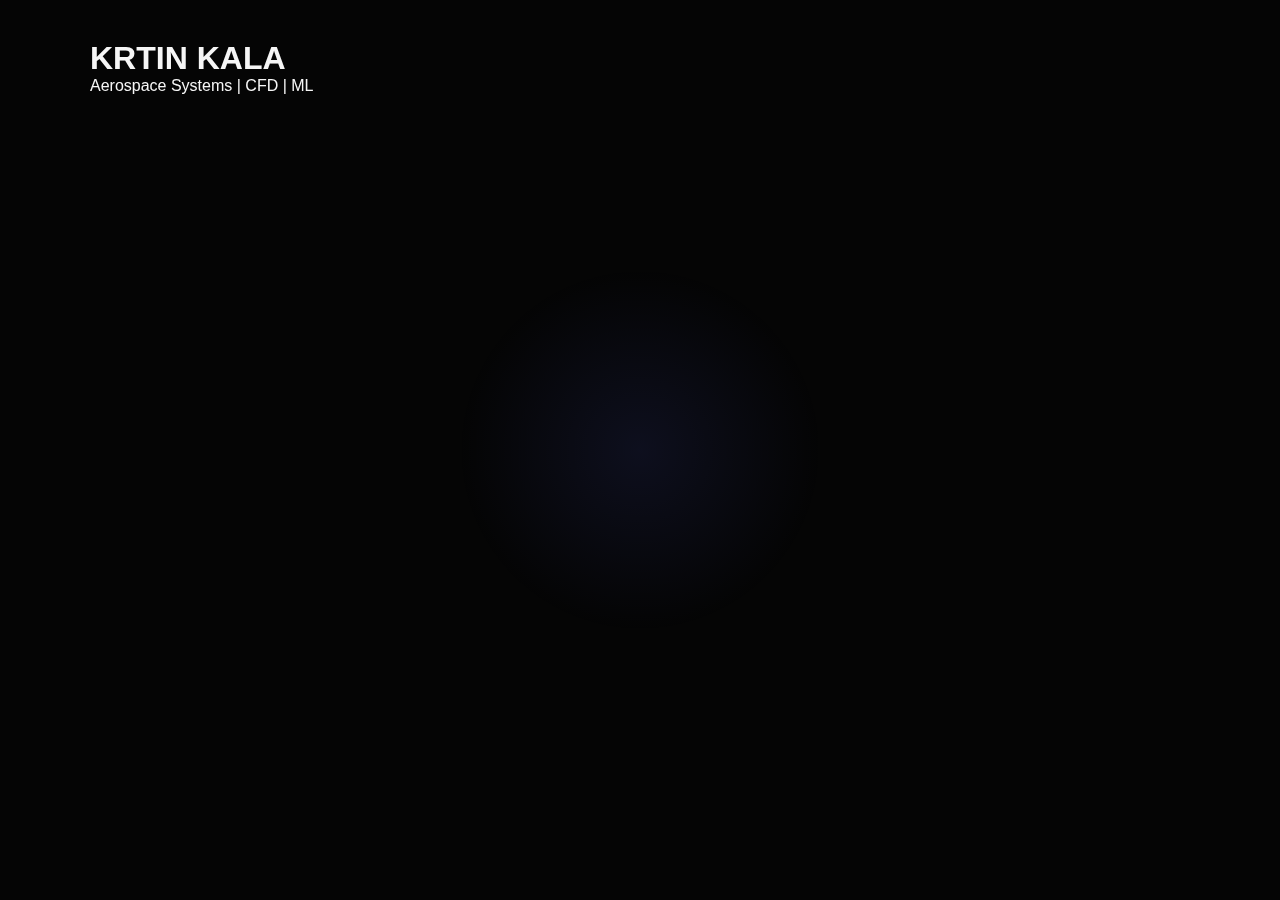
<file: index.html>
<!DOCTYPE html>
<html>
<head>
    <meta charset="UTF-8">
    <title>Krtin Kala</title>
    <meta name="viewport" content="width=device-width, initial-scale=1.0">

    <link rel="stylesheet" href="styles.css">

    <!-- Load ORIGINAL engine -->
    <script src="WebGL-Fluid-Simulation-master/WebGL-Fluid-Simulation-master/script.js"></script>
</head>

<body>

    <div class="content">
        <h1>KRTIN KALA</h1>
        <p>Aerospace Systems | CFD | ML</p>
    </div>

</body>
</html>
</file>
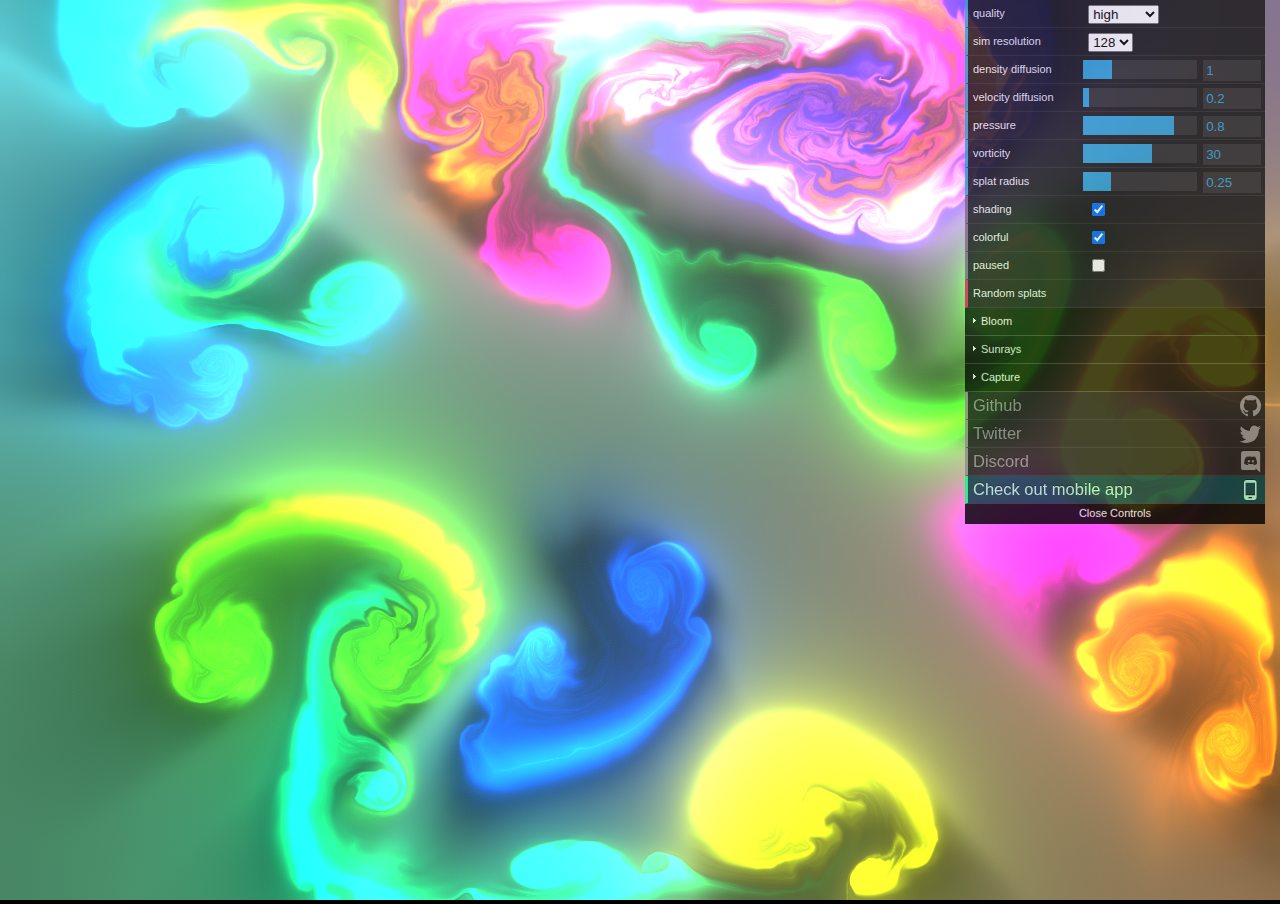
<file: WebGL-Fluid-Simulation-master/WebGL-Fluid-Simulation-master/index.html>
<!DOCTYPE html>
<html>
    <head>
        <meta charset="utf-8">
        <meta http-equiv="Cache-Control" content="no-cache">

        <meta name="viewport" content="width=device-width, initial-scale=1.0, user-scalable=no">
        <meta name="apple-mobile-web-app-status-bar-style" content="black-translucent">
        <meta name="apple-mobile-web-app-capable" content="yes">
        <meta name="mobile-web-app-capable" content="yes">

        <link rel="apple-touch-icon" href="logo.png">
        <link rel="icon" href="logo.png">

        <title>WebGL Fluid Simulation</title>
        <meta name="description" content="A WebGL fluid simulation that works in mobile browsers.">

        <meta property="og:type" content="website">
        <meta property="og:title" content="Webgl Fluid Simulation">
        <meta property="og:description" content="A WebGL fluid simulation that works in mobile browsers.">
        <meta property="og:url" content="https://paveldogreat.github.io/WebGL-Fluid-Simulation/">
        <meta property="og:image" content="https://paveldogreat.github.io/WebGL-Fluid-Simulation/logo.png">

        <script type="text/javascript" src="dat.gui.min.js"></script>
        <style>
            @font-face {
                font-family: 'iconfont';
                src: url('iconfont.ttf') format('truetype');
            }

            * {
                user-select: none;
            }

            html, body {
                overflow: hidden;
                background-color: #000;
            }

            body {
                margin: 0;
                position: fixed;
                width: 100%;
                height: 100%;
            }

            canvas {
                width: 100%;
                height: 100%;
            }

            .dg {
                opacity: 0.9;
            }

            .dg .property-name {
                overflow: visible;
            }

            .bigFont {
                font-size: 150%;
                color: #8C8C8C;
            }

            .cr.function.appBigFont {
                font-size: 150%;
                line-height: 27px;
                color: #A5F8D3;
                background-color: #023C40;
            }

            .cr.function.appBigFont .property-name {
                float: none;
            }

            .cr.function.appBigFont .icon {
                position: sticky;
                bottom: 27px;
            }

            .icon {
                font-family: 'iconfont';
                font-size: 130%;
                float: right;
            }

            .twitter:before {
                content: 'a';
            }

            .github:before {
                content: 'b';
            }

            .app:before {
                content: 'c';
            }

            .discord:before {
                content: 'd';
            }

            .promo {
                display: none;
                /* display: table; */
                position: absolute;
                top: 0;
                left: 0;
                width: 100%;
                height: 100%;
                z-index: 1;
                overflow: auto;
                color: lightblue;
                background-color: rgba(0,0,0,0.4);
                animation: promo-appear-animation 0.35s ease-out;
            }

            .promo-middle {
                display: table-cell;
                vertical-align: middle;
            }

            .promo-content {
                width: 80vw;
                height: 80vh;
                max-width: 80vh;
                max-height: 80vw;
                margin: auto;
                padding: 0;
                font-size: 2.8vmax;
                font-family: Futura, "Trebuchet MS", Arial, sans-serif;
                text-align: center;
                background-image: url("promo_back.png");
                background-position: center;
                background-repeat: no-repeat;
                background-size: cover;
                border-radius: 15px;
                box-shadow: 0 4px 8px 0 rgba(0,0,0,0.2), 0 6px 20px 0 rgba(0,0,0,0.19);
            }

            .promo-header {
                height: 10%;
                padding: 2px 16px;
            }

            .promo-close {
                width: 10%;
                height: 100%;
                text-align: left;
                float: left;
                font-size: 1.3em;
                /* transition: 0.2s; */
            }

            .promo-close:hover {
                /* transform: scale(1.25); */
                cursor: pointer;
            }

            .promo-body {
                padding: 8px 16px 16px 16px;
                margin: auto;
            }

            .promo-body p {
                margin-top: 0;
                mix-blend-mode: color-dodge;
            }

            .link {
                width: 100%;
                display: inline-block;
            }

            .link img {
                width: 100%;
            }

            @keyframes promo-appear-animation {
                0% {
                    transform: scale(2.0);
                    opacity: 0;
                }
                100% {
                    transform: scale(1.0);
                    opacity: 1;
                }
            }
        </style>
        <script>
            window.ga=window.ga||function(){(ga.q=ga.q||[]).push(arguments)};ga.l=+new Date;
            ga('create', 'UA-105392568-1', 'auto');
            ga('send', 'pageview');
        </script>
        <script async src="https://www.google-analytics.com/analytics.js"></script>
    </head>
    <body>
        <canvas></canvas>

        <!-- Mother of God, pls forgive me -->
        <div class="promo">
            <div class="promo-middle">
                <div class="promo-content">
                    <div class="promo-header">
                        <span class="promo-close">&times;</span>
                    </div>
                    <div class="promo-body">
                        <p>Try Fluid Simulation app!</p>
                        <div class="links-container">
                            <a class="link" id="apple_link" target="_blank">
                                <img class="link-img" alt="Download on the App Store" src="app_badge.png"/>
                            </a>
                            <a class="link" id="google_link" target="_blank">
                                <img class="link-img" alt="Get it on Google Play" src="gp_badge.png"/>
                            </a>
                        </div>
                    </div>
                </div>
            </div>
        </div>

        <script src="./script.js"></script>
    </body>
</html>
</file>
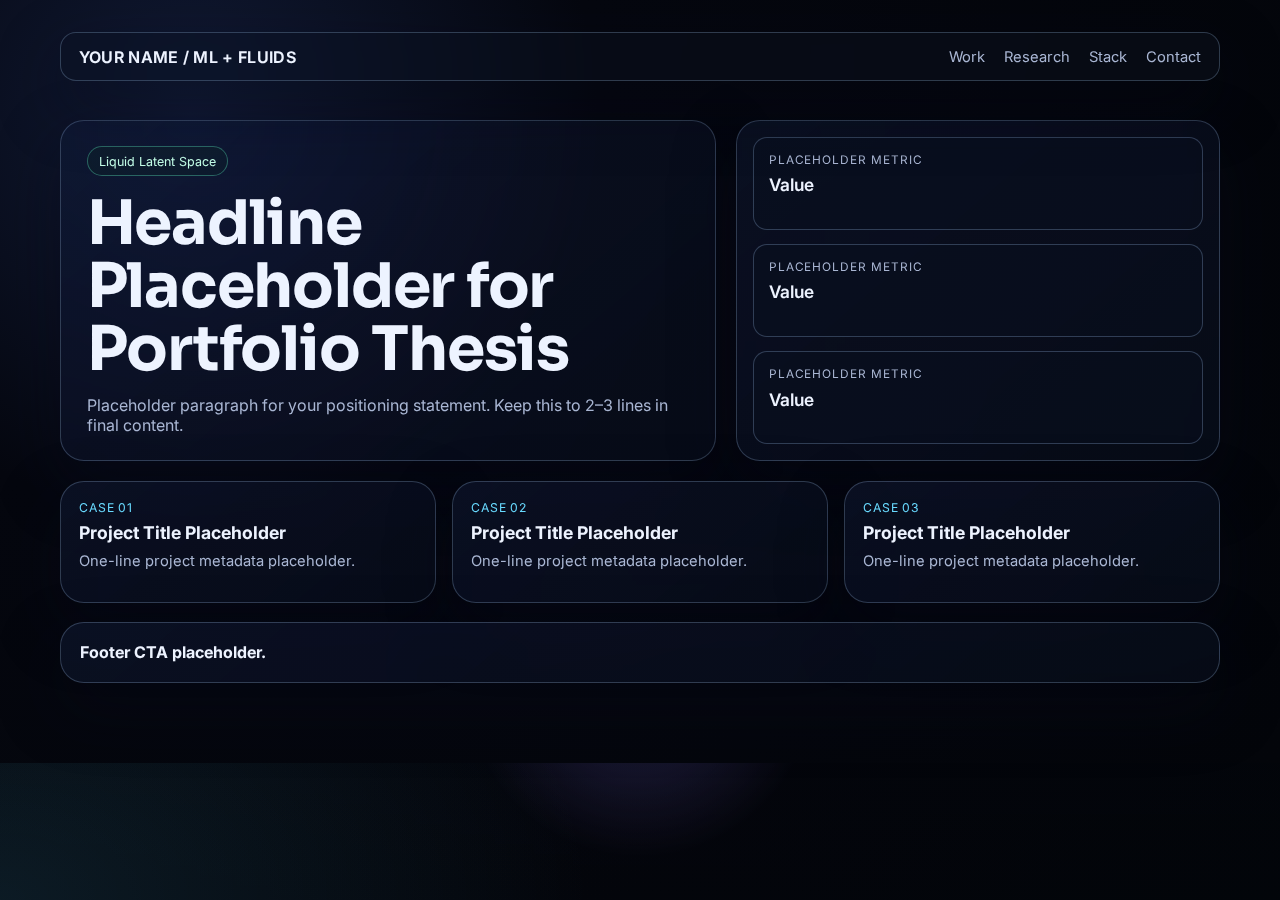
<file: liquid-latent-space-shell.html>
<!doctype html>
<html lang="en">
  <head>
    <meta charset="utf-8" />
    <meta name="viewport" content="width=device-width, initial-scale=1" />
    <title>Liquid Latent Space — Shell</title>

    <link rel="preconnect" href="https://fonts.googleapis.com" />
    <link rel="preconnect" href="https://fonts.gstatic.com" crossorigin />
    <link href="https://fonts.googleapis.com/css2?family=Inter:wght@400;500;600;700;800&family=Sora:wght@600;700;800&display=swap" rel="stylesheet" />

    <link rel="stylesheet" href="./liquid-latent-space.css" />
    <script src="./liquid-latent-space.js" defer></script>
  </head>
  <body>
    <canvas id="fluid-layer" aria-hidden="true"></canvas>
    <div class="ambient-vignette" aria-hidden="true"></div>

    <div class="page-shell">
      <nav class="site-nav">
        <div class="brand">YOUR NAME / ML + FLUIDS</div>
        <div class="nav-links">
          <a href="#">Work</a>
          <a href="#">Research</a>
          <a href="#">Stack</a>
          <a href="#">Contact</a>
        </div>
      </nav>

      <section class="hero">
        <article class="hero-copy">
          <span class="eyebrow">Liquid Latent Space</span>
          <h1>Headline Placeholder for Portfolio Thesis</h1>
          <p>Placeholder paragraph for your positioning statement. Keep this to 2–3 lines in final content.</p>
        </article>

        <aside class="hero-metrics">
          <div class="metric-card">
            <div class="metric-label">Placeholder Metric</div>
            <div class="metric-value">Value</div>
          </div>
          <div class="metric-card">
            <div class="metric-label">Placeholder Metric</div>
            <div class="metric-value">Value</div>
          </div>
          <div class="metric-card">
            <div class="metric-label">Placeholder Metric</div>
            <div class="metric-value">Value</div>
          </div>
        </aside>
      </section>

      <section class="case-grid" aria-label="Case Study Cards">
        <article class="case-card">
          <div class="case-label">Case 01</div>
          <h2 class="case-title">Project Title Placeholder</h2>
          <p class="case-meta">One-line project metadata placeholder.</p>
        </article>

        <article class="case-card">
          <div class="case-label">Case 02</div>
          <h2 class="case-title">Project Title Placeholder</h2>
          <p class="case-meta">One-line project metadata placeholder.</p>
        </article>

        <article class="case-card">
          <div class="case-label">Case 03</div>
          <h2 class="case-title">Project Title Placeholder</h2>
          <p class="case-meta">One-line project metadata placeholder.</p>
        </article>
      </section>

      <section class="footer-cta">
        <strong>Footer CTA placeholder.</strong>
      </section>
    </div>
  </body>
</html>
</file>
<file: styles.css>
:root {
  --bg: #050505;
  --card: rgba(14, 14, 14, 0.84);
  --text: #f6f6f6;
  --dim: #8a8a8a;
  --accent: #ff4d00;
  --surface: rgba(10,10,14,0.90);
  --accent-lo: rgba(255,77,0,0.10);
  --accent-md: rgba(255,77,0,0.32);
  --green-lo: rgba(0,255,65,0.10);
  --line: rgba(255,255,255,0.07);
  --radius: 10px;
  --card-w: 460px;
  --col-gap: 110px;
  --year-w: 220px;
}

* { box-sizing: border-box; margin: 0; padding: 0; }
body { background: var(--bg); color: var(--text); font-family: Inter, sans-serif; overflow-x: hidden; }
body.lock-scroll { height: 100vh; overflow: hidden; }
html { scroll-behavior: smooth; }
section { scroll-margin-top: 84px; }
body::before {
  content: '';
  position: fixed;
  inset: 0;
  pointer-events: none;
  z-index: -2;
  background: radial-gradient(260px circle at var(--mx, 50%) var(--my, 50%), rgba(95, 110, 255, 0.10), transparent 70%);
  transition: background-position 80ms linear;
}
#fluid-canvas { position: fixed; inset: 0; width: 100%; height: 100%; z-index: -3; pointer-events: none; }

.cat-follower {
  position: fixed;
  right: 3.5vw;
  bottom: 2.5rem;
  width: 124px;
  height: 110px;
  z-index: 30;
  pointer-events: none;
  opacity: .92;
  transform: translate3d(0, 0, 0);
  transition: transform 110ms ease-out;
}
.cat-head-shape {
  position: absolute;
  inset: 14px 8px 6px;
  background: #090909;
  border-radius: 45% 45% 42% 42%;
  box-shadow: 0 14px 30px rgba(0,0,0,.45), inset 0 -8px 18px rgba(255,255,255,.04);
}
.cat-ear-left,
.cat-ear-right {
  position: absolute;
  width: 34px;
  height: 30px;
  background: #0c0c0c;
  top: -16px;
  clip-path: polygon(50% 0, 0 100%, 100% 100%);
}
.cat-ear-left { left: 14px; }
.cat-ear-right { right: 14px; }
.cat-eye {
  position: absolute;
  top: 34px;
  width: 28px;
  height: 22px;
  border-radius: 50%;
  background: #f1f6a6;
  overflow: hidden;
}
.cat-eye.left { left: 23px; }
.cat-eye.right { right: 23px; }
.pupil {
  position: absolute;
  width: 9px;
  height: 12px;
  left: 9px;
  top: 5px;
  border-radius: 45%;
  background: #171717;
  transition: transform 90ms linear;
}

.intro-sequence { position: fixed; inset: 0; display: grid; place-items: center; background: radial-gradient(circle at center, rgba(0, 0, 0, 0.28), rgba(0, 0, 0, 0.82)); z-index: 40; transition: opacity 1000ms ease, transform 700ms ease; }
.intro-sequence.hidden { opacity: 0; pointer-events: none; }
.intro-hi, .intro-welcome { position: absolute; font-weight: 800; letter-spacing: -0.02em; text-transform: uppercase; transition: opacity 1300ms ease, transform 1300ms ease, filter 1300ms ease; }
.intro-hi { font-size: clamp(4.6rem, 16vw, 11rem); opacity: 1; }
.intro-welcome { opacity: 0; transform: translateY(30px); text-align: center; max-width: 900px; }
.welcome-title { font-size: clamp(1.6rem, 4vw, 2.8rem); font-weight: 500; letter-spacing: 4px; text-transform: uppercase; color: #efefef; margin-bottom: 1.2rem; display: block; }
.welcome-name { font-size: clamp(2.9rem, 9.5vw, 6.2rem); font-weight: 900; line-height: 1; display: block; }
.welcome-sub { font-family: "Space Mono", monospace; font-size: 0.9rem; color: var(--accent); margin-top: 1.8rem; display: block; letter-spacing: 2.4px; }
.accent { color: var(--accent); }


.intro-static {
  transition: opacity 420ms ease;
}
body.intro-complete.title-fly .intro-static,
body.intro-complete.title-fly .welcome-sub {
  opacity: 0;
}

.intro-name-word,
.intro-portfolio-word {
  display: inline-block;
  will-change: transform, opacity;
  transition: transform 760ms cubic-bezier(0.2, 0.72, 0.2, 1), opacity 620ms ease;
}
body.intro-complete.title-fly .intro-name-word {
  transform: translate(var(--name-fx, 0px), var(--name-fy, -180px)) scale(0.32);
  opacity: 1;
}
body.intro-complete.title-fly .intro-portfolio-word {
  transform: translate(var(--portfolio-fx, 0px), var(--portfolio-fy, -190px)) scale(0.3);
  opacity: 1;
}


body.intro-complete.at-top .intro-sequence.hidden {
  opacity: 1;
  pointer-events: none;
}
body.intro-complete.at-top .intro-hi {
  opacity: 0;
  filter: blur(12px);
  transform: scale(0.93);
}
body.intro-complete.at-top .intro-welcome {
  opacity: 1;
  transform: translateY(0);
}
body.intro-complete.title-fly .intro-sequence.hidden {
  opacity: 1;
  transform: translateY(-8vh);
}
body.intro-complete.title-fly .intro-welcome {
  transform: translateY(-8vh);
  opacity: 1;
}

body.intro-complete.title-landed .intro-sequence.hidden {
  opacity: 0;
  pointer-events: none;
  transform: translateY(-16vh);
}
body.intro-complete.title-landed .intro-name-word,
body.intro-complete.title-landed .intro-portfolio-word {
  opacity: 0;
}


.top-header { position: sticky; top: 0; z-index: 18; display: flex; justify-content: space-between; align-items: center; gap: 1rem; background: linear-gradient(to bottom, rgba(0,0,0,.92), rgba(0,0,0,.45), transparent); padding: .8rem 1.2rem; opacity: 0; transform: translateY(-18px) scale(1.04); transition: opacity 500ms ease, transform 650ms ease; pointer-events: none; }
.top-header.ready { opacity: 0; transform: translateY(-10px) scale(1.02); pointer-events: none; }
body.intro-complete.title-fly .top-header.ready,
body.intro-complete.title-landed .top-header.ready {
  opacity: 1;
  transform: translateY(0) scale(1);
  pointer-events: auto;
}
.top-header h1 { display: inline-flex; align-items: center; gap: .4rem; font-size: clamp(1rem, 2.5vw, 1.45rem); font-weight: 700; letter-spacing: .08em; text-transform: uppercase; }
.header-name { color: var(--accent); opacity: 1; transform: translateY(0); transition: transform 460ms ease, opacity 420ms ease; }
.header-portfolio { color: #fff; opacity: 0; transform: translateY(12px); transition: transform 460ms ease, opacity 420ms ease; }
.top-header.scrolled .header-name { transform: translateY(0); opacity: 1; }
.top-header.scrolled .header-portfolio { transform: translateY(0); opacity: 1; }

.top-nav-links {
  margin-left: auto;
  display: flex;
  gap: 1rem;
  align-items: center;
}
.top-nav-links a {
  font: 600 0.68rem "Space Mono", monospace;
  letter-spacing: .08em;
  text-transform: uppercase;
  color: #bbb;
  transition: color 180ms ease;
}
.top-nav-links a:hover { color: #fff; }
.top-nav-links a.active { color: var(--accent); }

.intro-scroll-cue {
  position: absolute;
  bottom: 8vh;
  left: 50%;
  transform: translateX(-50%);
  display: flex;
  flex-direction: column;
  align-items: center;
  gap: .45rem;
  font: 600 .62rem "Space Mono", monospace;
  letter-spacing: .18em;
  color: #888;
  opacity: 0;
  transition: opacity 420ms ease;
}
.cue-arrow {
  width: 1px;
  height: 30px;
  background: linear-gradient(to bottom, rgba(255,255,255,.8), transparent);
  animation: cue-drop 1.9s ease-in-out infinite;
}
@keyframes cue-drop {
  0% { transform: translateY(-4px); opacity: .3; }
  50% { transform: translateY(4px); opacity: 1; }
  100% { transform: translateY(12px); opacity: 0; }
}
body.intro-complete.at-top .intro-scroll-cue { opacity: 1; }
body.intro-complete.title-fly .intro-scroll-cue,
body.intro-complete.title-landed .intro-scroll-cue { opacity: 0; }

.section-anchor { height: 1px; }
.cards-layer { display:none !important; }

.intro-panel {
  width: min(1100px, 92vw);
  margin: 0 auto;
  padding: 1.3rem 0 3rem;
  position: relative;
  z-index: 3;
}
.section-kicker {
  font: 700 .64rem "Space Mono", monospace;
  letter-spacing: .16em;
  color: var(--accent);
  margin-bottom: .75rem;
}
.intro-panel h2 {
  font-size: clamp(1.3rem, 2.5vw, 2.1rem);
  max-width: 28ch;
  margin-bottom: .85rem;
}
.intro-panel p {
  color: #b8b8b8;
  line-height: 1.75;
  max-width: 74ch;
  margin-bottom: .8rem;
}

.work-trigger {
  position:relative; z-index:10; min-height:100dvh;
  display:grid; grid-template-columns:1fr 1fr;
  align-items:center; gap:3rem; padding:7rem 8vw;
  overflow:hidden;
}
.wt-text { position:relative; z-index:3; }
.wt-eyebrow {
  font-family:'Space Mono',monospace; font-size:.7rem;
  letter-spacing:.18em; color:var(--accent); margin-bottom:1.4rem;
  text-transform:uppercase;
}
.wt-heading {
  font-family:'Space Mono',monospace;
  font-size:clamp(2.2rem,5.8vw,5rem); font-weight:700;
  letter-spacing:.03em; text-transform:uppercase;
  line-height:1.0; color:var(--text);
}
.wt-heading em { color:var(--accent); font-style:normal; display:block; }
.wt-hint {
  margin-top:2.2rem; font-family:'Space Mono',monospace;
  font-size:.65rem; letter-spacing:.18em; color:var(--dim);
  display:flex; align-items:center; gap:.9rem;
}
.wt-hint::after {
  content:''; display:block; height:1px; width:50px;
  background:linear-gradient(to right,var(--dim),transparent);
  animation:hint-grow 2.2s ease-in-out infinite;
}
@keyframes hint-grow { 0%,100%{width:24px;opacity:.3} 50%{width:64px;opacity:1} }

.carousel-stage {
  position:relative; z-index:2;
  width:100%; height:70vh;
  perspective:1100px; perspective-origin:50% 50%;
  pointer-events:none;
  opacity:1;
  transition:opacity 320ms ease;
}
.carousel-stage.fade-out { opacity:0; }
.cc {
  position:absolute; left:50%; top:50%; width:260px;
  border:1px solid rgba(255,255,255,.12);
  background:rgba(10,10,14,.82);
  backdrop-filter:blur(10px);
  border-radius:var(--radius); padding:1.15rem 1.35rem;
  will-change:transform,opacity; transform-style:preserve-3d; opacity:0;
}
.cc-date { display:block; font-family:'Space Mono',monospace; font-size:.66rem; color:var(--accent); letter-spacing:.12em; margin-bottom:.48rem; text-transform:uppercase; }
.cc-title { font-size:.92rem; font-weight:700; text-transform:uppercase; line-height:1.25; }
.cc--matrix { border-color:rgba(0,255,65,.22); }
.cc--matrix .cc-date { color:var(--green); }
.cc--matrix .cc-title { color:var(--green); }

.timeline-zone {
  position:relative; width:100%;
  padding:4rem 3vw 8rem calc(var(--year-w) + 4.5vw);
}
.spine-canvas { position:absolute; top:0; left:0; width:100%; height:100%; pointer-events:none; z-index:1; }
.tl-row { position:relative; display:flex; justify-content:center; align-items:flex-start; gap:var(--col-gap); padding:2.8rem 0 1.2rem; z-index:2; }
.year-stamp {
  position:absolute; left:calc(-1 * var(--year-w) - 2.2vw); top:50%; transform:translateY(-50%);
  font-family:'Space Mono',monospace; font-size:.7rem; font-weight:700; letter-spacing:.14em; text-transform:uppercase;
  color:#ffffff; width:var(--year-w); text-align:right; white-space:nowrap; opacity:0; transition:opacity 600ms ease; z-index:5; line-height:1.6; padding-right:.4rem;
}
.year-stamp::after { content:'·'; position:absolute; right:-.8rem; top:50%; transform:translateY(-50%); color:var(--accent); font-size:1.1rem; }
.year-stamp.show { opacity:1; }
.tl-card {
  position:relative; width:var(--card-w); border:1px solid var(--line); border-radius:var(--radius);
  background:var(--surface); backdrop-filter:blur(14px); padding:2rem; overflow:hidden; z-index:3;
  opacity:0; transform:translateY(40px);
  transition:opacity 550ms ease, transform 550ms cubic-bezier(.16,1,.3,1), border-color 250ms ease, box-shadow 250ms ease;
}
.tl-card.in-view { opacity:1; transform:none; }
.tl-card.out-view { opacity:0; transform:translateY(-40px); transition-duration:350ms; }
.tl-card:hover { border-color:var(--accent-md); box-shadow:0 12px 40px rgba(0,0,0,.6),0 0 22px rgba(255,77,0,.09); }
.tl-card--matrix { border-color:rgba(0,255,65,.18); }
.tl-card--matrix:hover { border-color:rgba(0,255,65,.55); box-shadow:0 12px 40px rgba(0,0,0,.6),0 0 22px rgba(0,255,65,.09); }
.tl-card--solo { width:min(760px,90vw); }
.tl-card--quad { width:min(340px,31vw); }
.tl-date { display:block; font-family:'Space Mono',monospace; font-size:.7rem; letter-spacing:.14em; color:var(--accent); text-transform:uppercase; margin-bottom:.8rem; }
.matrix-date { color:var(--green); }
.tl-card h3 { font-size:1.15rem; font-weight:700; text-transform:uppercase; line-height:1.24; margin-bottom:.85rem; letter-spacing:.02em; }
.matrix-title { color:var(--green); }
.tl-card p { font-size:.94rem; color:var(--dim); line-height:1.62; margin-bottom:1rem; }
.tl-tags { display:flex; flex-wrap:wrap; gap:.45rem; padding-top:.85rem; border-top:1px solid var(--line); }
.tl-tags span { font-family:'Space Mono',monospace; font-size:.66rem; padding:.28rem .62rem; border-radius:999px; border:1px solid var(--accent-md); color:var(--accent); background:var(--accent-lo); }
.tl-card--matrix .tl-tags span { border-color:rgba(0,255,65,.33); color:var(--green); background:var(--green-lo); }
.tl-card .matrix-bg { position:absolute; inset:0; z-index:0; opacity:.14; pointer-events:none; }
.tl-card--matrix > *:not(.matrix-bg) { position:relative; z-index:1; }
.tl-card { cursor:pointer; }

.card-overlay {
  position: fixed;
  inset: 0;
  background: rgba(0,0,0,.72);
  backdrop-filter: blur(6px);
  z-index: 120;
  opacity: 0;
  pointer-events: none;
  transition: opacity 220ms ease;
}
.card-overlay.open { opacity: 1; pointer-events: auto; }
.card-modal {
  position: absolute;
  left: 50%;
  top: 50%;
  transform: translate(-50%, -50%);
  width: min(760px, 92vw);
  max-height: 88vh;
  overflow: auto;
  border: 1px solid var(--line);
  border-radius: 14px;
  background: rgba(8,8,12,.94);
  padding: 1.3rem 1.3rem 1rem;
}
.card-close {
  position: absolute;
  right: .8rem;
  top: .55rem;
  border: 0;
  background: transparent;
  color: #fff;
  font-size: 1.6rem;
  cursor: pointer;
}
.card-tabs { display: flex; gap: .55rem; margin-bottom: 1rem; }
.tab-btn {
  border: 1px solid var(--line);
  background: rgba(255,255,255,.03);
  color: #ccc;
  border-radius: 999px;
  padding: .32rem .75rem;
  font: 600 .68rem "Space Mono", monospace;
  letter-spacing: .08em;
  text-transform: uppercase;
  cursor: pointer;
}
.tab-btn.active { border-color: var(--accent-md); color: var(--accent); }
.tab-panel { display: none; }
.tab-panel.active { display: block; }
.modal-date { font: 700 .66rem "Space Mono", monospace; letter-spacing: .13em; color: var(--accent); margin-bottom: .6rem; text-transform: uppercase; }
.modal-title { font-size: 1.45rem; line-height: 1.1; text-transform: uppercase; margin-bottom: .7rem; }
.modal-body { color: #b7b7b7; line-height: 1.7; font-size: .9rem; margin-bottom: .9rem; }
.skills-list { display: flex; flex-wrap: wrap; gap: .45rem; }
.skills-list span { border: 1px solid var(--line); border-radius: 999px; padding: .26rem .55rem; font: 600 .67rem "Space Mono", monospace; color: #ddd; }
.card-modal .tl-card { margin-bottom: .9rem; }

.skills, .contact { width: min(1100px, 92vw); margin: 0 auto; padding: 2.5rem 0; position: relative; z-index: 3; }
.skills h2, .contact h2 { font-size: 1.1rem; margin-bottom: 1rem; }
.skills-sub { color: #9d9d9d; margin-bottom: .9rem; font-size: .82rem; }
.skills-globe-layout {
  display: grid;
  grid-template-columns: minmax(360px, 1.25fr) minmax(280px, .95fr);
  gap: 1.2rem;
  align-items: center;
}
.skills-globe {
  position: relative;
  min-height: 420px;
  border: 1px solid rgba(120, 120, 255, 0.16);
  border-radius: 18px;
  background:
    radial-gradient(circle at 50% 50%, rgba(58, 48, 140, 0.24), rgba(6,6,10,.92) 64%),
    radial-gradient(circle, rgba(255,255,255,.15) 1px, transparent 1px);
  background-size: auto, 40px 40px;
  overflow: hidden;
}
.globe-core {
  position: absolute;
  width: min(420px, 72%);
  aspect-ratio: 1;
  border-radius: 50%;
  left: 50%;
  top: 50%;
  transform: translate(-50%, -50%);
  border: 1px solid rgba(95,120,255,.26);
  box-shadow: inset 0 0 120px rgba(90, 92, 255, 0.16), 0 0 40px rgba(84,88,255,.12);
}
.globe-core::before,
.globe-core::after {
  content: '';
  position: absolute;
  inset: 12%;
  border: 1px solid rgba(95,120,255,.17);
  border-radius: 50%;
}
.globe-core::after { inset: 24%; }
.app-node {
  position: absolute;
  left: var(--x);
  top: var(--y);
  transform: translate(-50%, -50%);
  width: 46px;
  height: 46px;
  border-radius: 50%;
  border: 1px solid rgba(255,255,255,.22);
  background: rgba(12, 12, 22, 0.82);
  color: #f1f1f1;
  font: 700 .76rem "Space Mono", monospace;
  cursor: pointer;
  z-index: 2;
}
.app-node.active,
.app-node:hover,
.app-node:focus-visible {
  border-color: rgba(139, 101, 255, 0.7);
  box-shadow: 0 0 0 4px rgba(138, 102, 255, 0.18);
  outline: none;
}
.geo-pin {
  position: absolute;
  transform: translate(-50%, -150%);
  font-size: 1.1rem;
  opacity: 0;
  transition: left 200ms ease, top 200ms ease, opacity 160ms ease;
  z-index: 3;
}
.geo-pin.show { opacity: 1; }
.skill-hover-card {
  border: 1px solid var(--line);
  border-radius: 14px;
  background: rgba(8,8,14,.8);
  padding: 1rem;
}
.hover-label {
  font: 700 .62rem "Space Mono", monospace;
  letter-spacing: .12em;
  color: #9f9f9f;
  text-transform: uppercase;
  margin-bottom: .35rem;
}
.skill-hover-card h3 {
  font-size: 1.15rem;
  margin-bottom: .7rem;
  color: #d7c8ff;
}
.skill-hover-card ul {
  list-style: none;
  display: flex;
  flex-direction: column;
  gap: .5rem;
}
.skill-hover-card li {
  border: 1px solid rgba(255,255,255,.09);
  border-radius: 10px;
  padding: .45rem .6rem;
  font-size: .8rem;
  color: #ddd;
}
.skill-hover-card li::before { content: '📍 '; }
.contact p { color: #b9b9b9; }
.contact a { color: var(--accent); }

.stage { min-height: 88vh; }

.cards-layer {
  position: fixed;
  inset: 0;
  z-index: 2;
  pointer-events: none;
  opacity: 0;
  transition: opacity 500ms ease;
}
body.projects-active .cards-layer { opacity: 1; }

.timeline-svg {
  position: absolute;
  left: 50%;
  top: 0;
  transform: translateX(-50%);
  width: min(900px, 92vw);
  height: 0;
  pointer-events: none;
  overflow: visible;
  opacity: 0;
  transition: opacity 360ms ease;
  z-index: 0;
}
body.path-active .timeline-svg { opacity: 0.92; }
.timeline-svg path {
  stroke-linecap: round;
  stroke-dasharray: 4 10;
}


.timeline-card {
  position: absolute;
  z-index: 2;
  left: 50%;
  top: 50%;
  width: min(380px, 72vw);
  border: 1px solid rgba(255,255,255,.14);
  background: rgba(10,10,10,.88);
  backdrop-filter: blur(12px);
  transform-style: preserve-3d;
  overflow: hidden;
  opacity: 0;
  box-shadow: 0 16px 44px rgba(0,0,0,0.45);
}
.card-content { position: relative; z-index: 2; padding: 2rem; }
.date { display:block; color: var(--accent); font: 700 0.65rem "Space Mono"; letter-spacing: .12em; margin-bottom: .8rem; }
.card-title { font-size: 1.35rem; font-weight: 900; text-transform: uppercase; margin-bottom: .95rem; line-height: 1.1; }
.timeline-card p { color: var(--dim); line-height: 1.6; font-size: .9rem; }
.timeline-card { pointer-events: none; }
.timeline-card.placed { pointer-events: auto; }
.stats { display:grid; grid-template-columns:1fr 1fr; gap:1rem; margin-top:1.35rem; padding-top:1rem; border-top:1px solid rgba(255,255,255,.08); font-family:"Space Mono", monospace; }
.stat { border-left:2px solid var(--accent); padding-left:.8rem; }
.s-val { font-size:.78rem; font-weight:700; }

.matrix-card { border-color: rgba(46, 255, 89, 0.45); }
.matrix-bg { position: absolute; inset: 0; z-index: 1; opacity: .2; }
.matrix-date, .matrix-title { color: #00ff41; }
.matrix-stat { border-left-color: #00ff41; }

.content { width: min(1100px, 92vw); margin: 0 auto; position: relative; z-index: 3; padding-top: 2.5rem; }
.education { min-height: 70vh; padding: 90px 0 120px; display: flex; flex-direction: column; justify-content: center; }
.education h2 { font-size: 1.4rem; font-weight: 600; margin-bottom: 2.2rem; }
.edu-journey {
  display: grid;
  grid-template-columns: minmax(220px, 1fr) minmax(280px, 1.5fr) minmax(220px, 1fr);
  align-items: center;
  gap: 1.2rem;
}
.edu-node {
  display: flex;
  flex-direction: column;
  align-items: center;
  text-align: center;
  gap: .55rem;
  opacity: .35;
  transform: translateY(10px);
  transition: opacity 500ms ease, transform 500ms ease;
}
.edu-node.show { opacity: 1; transform: translateY(0); }
.edu-logo {
  width: 78px;
  height: 78px;
  border-radius: 16px;
  box-shadow: 0 8px 26px rgba(0,0,0,.45);
}
.edu-degree {
  font: 700 .84rem "Space Mono", monospace;
  letter-spacing: .06em;
  text-transform: uppercase;
  color: #f5f5f5;
}
.edu-sub {
  font: 400 .72rem "Inter", sans-serif;
  color: #a9a9a9;
  letter-spacing: .04em;
}
.edu-axis-container { width: 100%; position: relative; }
.edu-axis-line {
  width: 0%;
  height: 2px;
  margin: 0 auto;
  border-top: 2px dotted rgba(255,255,255,.86);
  position: relative;
  transition: width 1800ms cubic-bezier(0.16, 1, 0.3, 1);
}
.edu-cat {
  position: absolute;
  top: -30px;
  left: 0%;
  width: 84px;
  height: 44px;
  opacity: 0;
  transform: translateX(-50%);
  pointer-events: none;
}
.edu-cat::before {
  content: '';
  position: absolute;
  left: 50%;
  top: 50%;
  width: 96px;
  height: 52px;
  transform: translate(-50%, -50%);
  background: rgba(255,255,255,0.94);
  border-radius: 14px;
  box-shadow: 0 6px 18px rgba(0,0,0,.28);
}
.cat-sprite {
  position: absolute;
  left: 10px;
  top: 2px;
  width: 64px;
  height: 40px;
  z-index: 1;
  background: url('assets/edu/cat-run-sprite.svg') 0 0 / 384px 64px no-repeat;
  animation: sprite-frames 560ms steps(6) infinite;
}
.edu-cat.run {
  opacity: 1;
  animation: cat-run 1800ms cubic-bezier(0.16, 1, 0.3, 1) forwards;
}

@keyframes cat-run {
  0% { left: 0%; transform: translateX(-50%); }
  100% { left: 100%; transform: translateX(-50%); }
}
@keyframes sprite-frames {
  from { background-position: 0 0; }
  to { background-position: -384px 0; }
}

.projects { position: relative; min-height: 420vh; padding-top: 18vh; }
.vline { display: none; }

@media (max-width: 980px) {
  .vline { left: 20px; transform: none; }
  .timeline-card { width: calc(100% - 44px); }
  .timeline-svg { display: none; }
  .top-nav-links { gap: .55rem; flex-wrap: wrap; justify-content: flex-end; }
  .top-nav-links a { font-size: .56rem; }
  .skills-globe-layout { grid-template-columns: 1fr; }
  .skills-globe { min-height: 360px; }
  .work-trigger { grid-template-columns:1fr; }
  .carousel-stage { height:55vw; min-height:300px; }
  .wt-heading { font-size:clamp(2rem,6vw,4rem); }
  :root { --card-w:360px; --col-gap:54px; --year-w:150px; }
  .tl-row { gap:.8rem; }
  .year-stamp { left:calc(-1 * var(--year-w) - 1.4vw); }
  .tl-card--solo { width:min(620px,92vw); }
  .tl-card--quad { width:min(270px,44vw); }
  .edu-journey { grid-template-columns: 1fr; gap: 1.6rem; }
  .edu-axis-line { width: min(420px, 90%); transition: none; }
  .edu-cat { left: 100%; opacity: 1; animation: none; transform: translateX(-50%); }
  .edu-cat::before { width: 90px; height: 46px; }
  .cat-sprite { animation: none; }
}
</file>
<file: liquid-latent-space.css>
:root {
  --bg-0: #05070f;
  --bg-1: #0a1020;
  --text-0: #edf3ff;
  --text-1: #a9b6d3;
  --line: rgba(175, 214, 255, 0.24);
  --glass: rgba(13, 19, 36, 0.38);
  --glass-strong: rgba(10, 16, 30, 0.56);
  --accent-cyan: #57d6ff;
  --accent-violet: #8f7bff;
  --accent-mint: #62f5c5;
  --accent-pink: #ff7adf;

  --radius-lg: 24px;
  --radius-md: 16px;
  --shadow-soft: 0 24px 64px rgba(6, 10, 24, 0.44);
  --shadow-glow: 0 0 40px rgba(87, 214, 255, 0.2);
}

* {
  box-sizing: border-box;
}

html,
body {
  margin: 0;
  min-height: 100%;
  background: radial-gradient(circle at 15% 15%, #111a35 0%, var(--bg-0) 32%, #03050a 100%);
  color: var(--text-0);
  font-family: "Inter", system-ui, -apple-system, sans-serif;
}

body {
  position: relative;
  overflow-x: clip;
}

#fluid-layer {
  position: fixed;
  inset: 0;
  width: 100%;
  height: 100%;
  z-index: -3;
  pointer-events: none;
}

.ambient-vignette {
  position: fixed;
  inset: 0;
  z-index: -2;
  pointer-events: none;
  background:
    radial-gradient(100vw 100vh at 90% 0%, rgba(143, 123, 255, 0.15) 0%, transparent 55%),
    radial-gradient(80vw 80vh at 0% 100%, rgba(87, 214, 255, 0.1) 0%, transparent 58%),
    linear-gradient(180deg, rgba(4, 6, 12, 0.05), rgba(3, 5, 10, 0.4));
}

.page-shell {
  width: min(1160px, 92vw);
  margin: 0 auto;
  padding: 2rem 0 5rem;
}

.site-nav {
  position: sticky;
  top: 1rem;
  z-index: 20;
  display: flex;
  justify-content: space-between;
  align-items: center;
  padding: 0.85rem 1.1rem;
  border-radius: var(--radius-md);
  background: color-mix(in srgb, var(--glass-strong) 85%, transparent);
  border: 1px solid var(--line);
  backdrop-filter: blur(14px) saturate(120%);
  -webkit-backdrop-filter: blur(14px) saturate(120%);
  box-shadow: var(--shadow-soft);
}

.brand {
  font-weight: 650;
  letter-spacing: 0.02em;
}

.nav-links {
  display: flex;
  gap: 1.2rem;
}

.nav-links a {
  color: var(--text-1);
  text-decoration: none;
  font-size: 0.92rem;
  transition: color 180ms ease;
}

.nav-links a:hover {
  color: var(--text-0);
}

.hero {
  margin-top: 2.4rem;
  display: grid;
  grid-template-columns: 1.15fr 0.85fr;
  gap: 1.25rem;
}

.hero-copy,
.hero-metrics,
.case-card,
.footer-cta {
  border: 1px solid var(--line);
  border-radius: var(--radius-lg);
  background: linear-gradient(140deg, rgba(25, 38, 78, 0.18), rgba(8, 12, 24, 0.36)), var(--glass);
  backdrop-filter: blur(14px) saturate(130%);
  -webkit-backdrop-filter: blur(14px) saturate(130%);
  box-shadow: var(--shadow-soft);
}

.hero-copy {
  padding: clamp(1.4rem, 2vw, 2rem);
}

.eyebrow {
  display: inline-flex;
  align-items: center;
  gap: 0.5rem;
  padding: 0.4rem 0.7rem;
  border-radius: 999px;
  border: 1px solid rgba(98, 245, 197, 0.35);
  color: #c4ffe9;
  background: rgba(12, 44, 38, 0.22);
  font-size: 0.78rem;
}

.hero h1 {
  margin: 1rem 0 0.8rem;
  font-family: "Sora", "Inter", system-ui, sans-serif;
  font-size: clamp(2rem, 4.8vw, 4.2rem);
  line-height: 1.03;
  letter-spacing: -0.02em;
}

.hero p {
  margin: 0;
  color: var(--text-1);
  max-width: 62ch;
}

.hero-metrics {
  display: grid;
  gap: 0.9rem;
  padding: 1rem;
}

.metric-card {
  border: 1px solid rgba(170, 206, 255, 0.25);
  border-radius: 14px;
  padding: 0.95rem;
  background: rgba(10, 16, 30, 0.52);
}

.metric-label {
  font-size: 0.74rem;
  color: var(--text-1);
  text-transform: uppercase;
  letter-spacing: 0.08em;
}

.metric-value {
  margin-top: 0.45rem;
  font-size: 1.08rem;
  font-weight: 600;
}

.case-grid {
  margin-top: 1.25rem;
  display: grid;
  grid-template-columns: repeat(3, minmax(0, 1fr));
  gap: 1rem;
}

.case-card {
  position: relative;
  padding: 1.1rem;
  transform-style: preserve-3d;
  transition: transform 220ms ease, border-color 220ms ease, box-shadow 220ms ease;
}

.case-card:hover {
  border-color: rgba(255, 255, 255, 0.38);
  box-shadow: var(--shadow-soft), var(--shadow-glow);
}

.case-label {
  font-size: 0.76rem;
  color: color-mix(in srgb, var(--accent-cyan) 90%, white 10%);
  letter-spacing: 0.08em;
  text-transform: uppercase;
}

.case-title {
  margin-top: 0.45rem;
  margin-bottom: 0;
  font-size: 1.1rem;
}

.case-meta {
  margin-top: 0.55rem;
  color: var(--text-1);
  font-size: 0.92rem;
}

.footer-cta {
  margin-top: 1.2rem;
  padding: 1.2rem;
}

@media (max-width: 980px) {
  .hero {
    grid-template-columns: 1fr;
  }

  .case-grid {
    grid-template-columns: 1fr;
  }

  .site-nav {
    padding: 0.8rem;
  }

  .nav-links {
    gap: 0.8rem;
    flex-wrap: wrap;
    justify-content: flex-end;
  }
}
</file>
